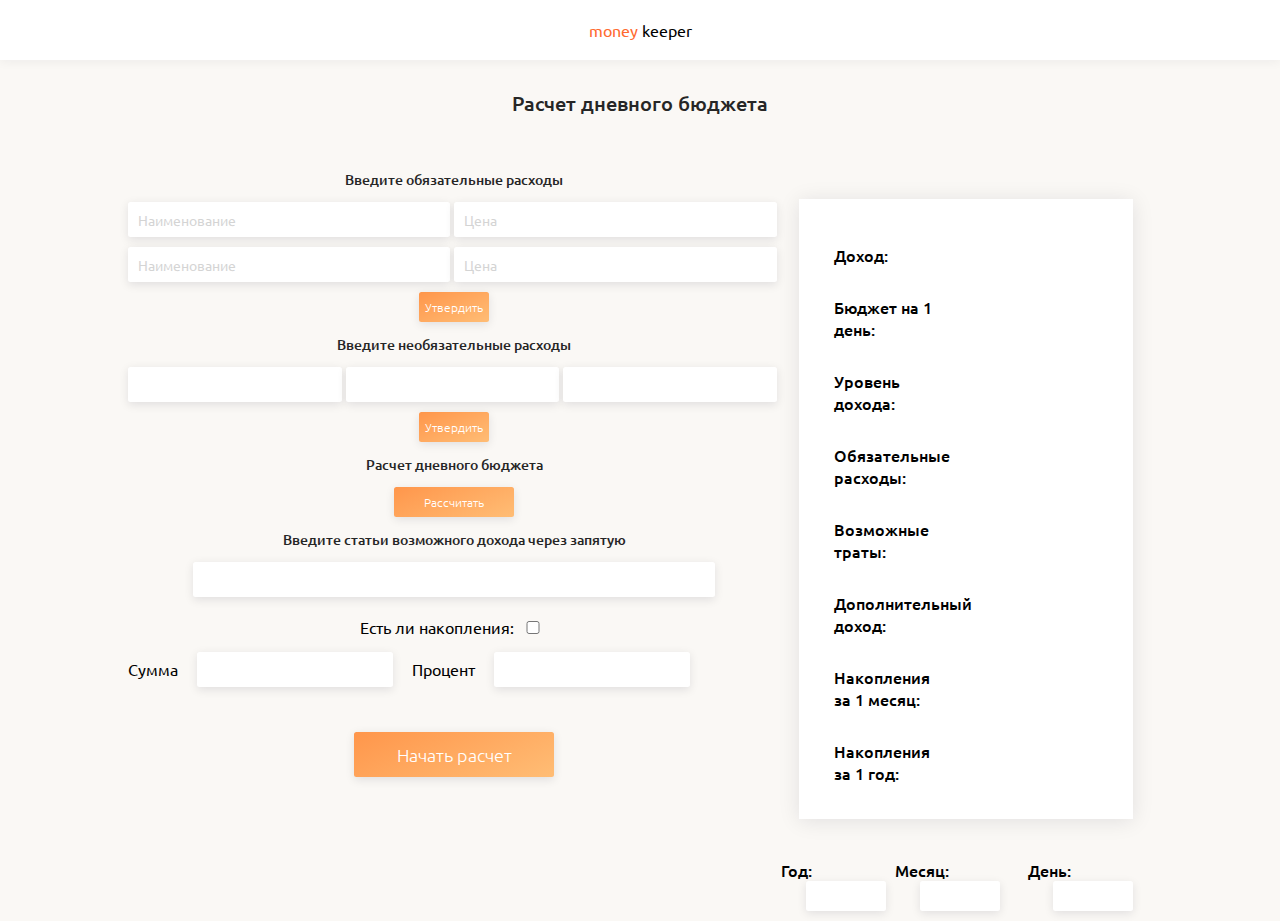
<file: first project/Index.html>
<!DOCTYPE html>
<html lang="en">
<head>
    <meta charset="UTF-8">
    <meta name="viewport" content="width=device-width, initial-scale=1.0">
    <meta http-equiv="X-UA-Compatible" content="ie=edge">
    <title>Document</title>
    <link href="https://fonts.googleapis.com/css?family=Ubuntu:300,400,500,700&amp;subset=cyrillic" rel="stylesheet">
    <link rel="stylesheet" href="css/style.css">
</head>
<body>
<div class="app">
    <div class="logo">
        <span>money</span>
        keeper
    </div>
    <div class="title">
        Расчет дневного бюджета
    </div>
    <div class="main">
        <div class="data">
            <div class="choose-expenses">Введите обязательные расходы</div>
            <input class="expenses-item" type="text" id="expenses_1" placeholder="Наименование">
			<input class="expenses-item" type="text" id="expenses_2" placeholder="Цена">
			<input class="expenses-item" type="text" id="expenses_3" placeholder="Наименование">
			<input class="expenses-item" type="text" id="expenses_4" placeholder="Цена">
            <button class="expenses-item-btn">Утвердить</button>
            
            <div class="optionalexpenses">Введите необязательные расходы</div>
			<input class="optionalexpenses-item" type="text" id="optionalexpenses_1">
			<input class="optionalexpenses-item" type="text" id="optionalexpenses_2">
			<input class="optionalexpenses-item" type="text" id="optionalexpenses_3">
            <button class="optionalexpenses-btn">Утвердить</button>
            
            <div class="count-budget">Расчет дневного бюджета</div>
            <button class="count-budget-btn">Рассчитать</button>
            
            <div class="choose-income-label">Введите статьи возможного дохода через запятую</div>
            <input class="choose-income" type="text" id="income">
            
            <div class="checksavings">Есть ли накопления: 
                <input id="savings" type="checkbox" />
            </div>
            <label for="sum">Сумма</label>
			<input class="choose-sum" id="sum" type="text">
			<label for="percent">Процент</label>
            <input class="choose-percent" id="percent" type="text">
            
            <div class="open">
                <button class="start" id="start">Начать расчет</button>
            </div>
        </div>
        <div class="result">
            <div class="result-table">
                <div class="budget">Доход: </div>
                <div class="budget-value"></div>
    
                <div class="daybudget">Бюджет на 1 день: </div>
                <div class="daybudget-value"></div>
    
                <div class="level">Уровень дохода: </div>
                <div class="level-value"></div>
    
                <div class="expenses">Обязательные расходы: </div>
                <div class="expenses-value"></div>
    
                <div class="optionalexpenses">Возможные траты: </div>
                <div class="optionalexpenses-value"></div>
    
                <div class="income">Дополнительный доход: </div>
                <div class="income-value"></div>
    
                <div class="monthsavings">Накопления за 1 месяц:</div>
                <div class="monthsavings-value"></div>
    
                <div class="yearsavings">Накопления за 1 год:</div>
                <div class="yearsavings-value"></div>
            </div>
            <div class="time-data">
                <div class="year">
                    Год:
                    <input class="year-value" type="text" readonly>
                </div>
                <div class="month">
                    Месяц:
                    <input class="month-value" type="text" readonly>
                </div>
                <div class="day">
                    День:
                    <input class="day-value" type="text" readonly>
                </div>
            </div>
        </div>
    </div>
</div>
    <script src="js/main.js"></script>
</body>
</html>
</file>
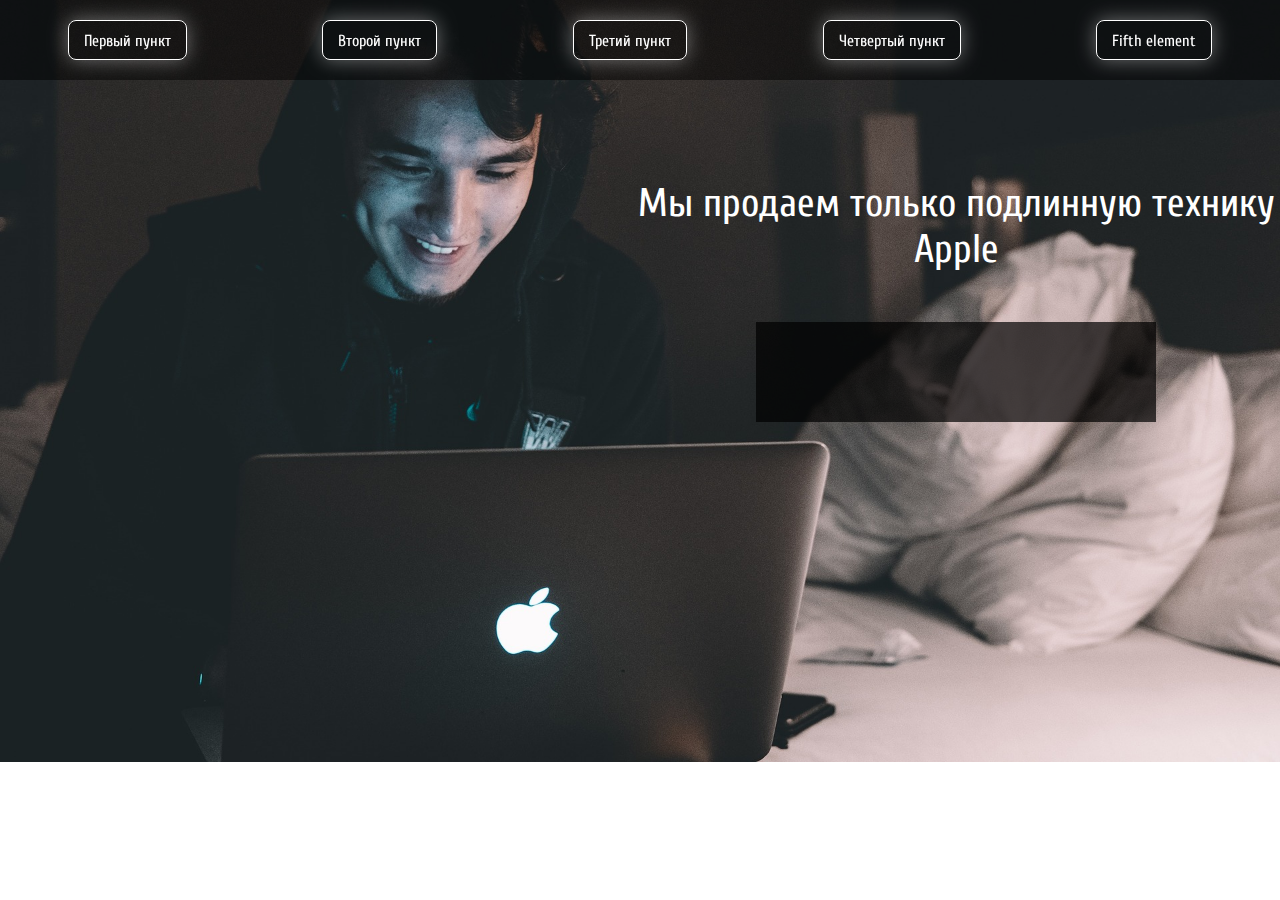
<file: Для ДЗ №5/index.html>
<!DOCTYPE html>
<html lang="ru">
  <head>
    <meta charset="utf-8">
    <meta http-equiv="X-UA-Compatible" content="IE=edge">
   	<title>Apple</title>
    <link href="https://fonts.googleapis.com/css?family=Cuprum:400,700&amp;subset=cyrillic" rel="stylesheet">
   	<link rel="stylesheet" href="css/style.css">
  </head>
  <body>
	 <header>
     <nav>
       <ul class="menu">
         <li class="menu-item">Первый пункт</li>
         <li class="menu-item">Третий пункт</li>
         <li class="menu-item">Второй пункт</li>
         <li class="menu-item">Четвертый пункт</li>
       </ul>
     </nav>
   </header>
    <div class="column"></div>
    <div class="column">
      <div class="title" id="title"> 
        Мы продаем только технику Apple
      </div>
      <div class="adv">
        Это назойливая реклама, которую нужно удалить
      </div>
      <div class="prompt" id="prompt">
      </div>
    </div>

	<script src="js/script.js"></script>

  </body>
</html>
</file>
<file: first project/css/style.css>
*{box-sizing:border-box;margin:0;padding:0;font-family:Ubuntu;outline:0}a{text-decoration:none}a:visited{text-decoration:none}a:hover{text-decoration:none}a:focus{text-decoration:none}a:active{text-decoration:none}.app{background-color:#faf8f5;min-height:800px}.logo{width:100%;height:60px;line-height:60px;background-color:#fff;box-shadow:0 1.5px 10px 0 rgba(1,0,42,.05);text-align:center}.logo span{color:#ff6a30}.title{width:100%;margin-top:30px;font-weight:500;font-size:20px;color:#262626;text-align:center}.main{display:flex;margin:0 10%;padding-top:40px}.data .choose-expenses,.data .choose-income-label,.data .count-budget,.data .optionalexpenses{margin:13px 0;font-weight:500;font-size:14px;color:#262626;text-align:center}.data .choose-income,.data .choose-percent,.data .choose-sum,.data .expenses-item,.data .optionalexpenses-item{height:35px;width:calc((100%/2) - 4px);border-radius:2.5px;background-color:#fff;box-shadow:0 2.5px 10px 0 rgba(1,0,42,.1);border:none;padding-left:10px;margin-bottom:10px;font-size:14px;color:#a7a7a7}.data .choose-income::-webkit-input-placeholder,.data .choose-percent::-webkit-input-placeholder,.data .choose-sum::-webkit-input-placeholder,.data .expenses-item::-webkit-input-placeholder,.data .optionalexpenses-item::-webkit-input-placeholder{opacity:.3}.data .choose-income:-ms-input-placeholder,.data .choose-percent:-ms-input-placeholder,.data .choose-sum:-ms-input-placeholder,.data .expenses-item:-ms-input-placeholder,.data .optionalexpenses-item:-ms-input-placeholder{opacity:.3}.data .choose-income::-ms-input-placeholder,.data .choose-percent::-ms-input-placeholder,.data .choose-sum::-ms-input-placeholder,.data .expenses-item::-ms-input-placeholder,.data .optionalexpenses-item::-ms-input-placeholder{opacity:.3}.data .choose-income::placeholder,.data .choose-percent::placeholder,.data .choose-sum::placeholder,.data .expenses-item::placeholder,.data .optionalexpenses-item::placeholder{opacity:.3}.data .count-budget-btn,.data .expenses-item-btn,.data .optionalexpenses-btn{width:70px;height:30px;display:block;margin:0 auto;border:none;border-radius:2.5px;background-image:linear-gradient(336deg,#ffbd75,#ff964b),linear-gradient(#fff,#fff);box-shadow:0 2.5px 10px 0 rgba(1,0,42,.1);color:#fff;font-weight:100;font-size:12px;cursor:pointer}.data .optionalexpenses-item{width:calc((100%/3) - 4px)}.data .count-budget-btn{width:120px}.data .choose-income{display:block;width:80%;margin:0 auto}.data .checksavings{margin:0 auto;margin-top:20px;text-align:center}.data .checksavings input{width:30px}.data .choose-percent,.data .choose-sum{width:30%;margin:15px}.data .start{width:70px;height:30px;display:block;margin:0 auto;border:none;border-radius:2.5px;background-image:linear-gradient(336deg,#ffbd75,#ff964b),linear-gradient(#fff,#fff);box-shadow:0 2.5px 10px 0 rgba(1,0,42,.1);color:#fff;font-weight:100;font-size:12px;cursor:pointer;width:200px;height:45px;margin-top:30px;font-size:18px;font-weight:100}.result{width:50%}.result-table{display:flex;flex-wrap:wrap;justify-content:space-between;width:90%;min-height:400px;margin:0 auto;margin-top:42px;padding:25px;background-color:#fff;box-shadow:0 1.5px 20px 0 rgba(1,0,42,.1)}.result-table .budget,.result-table .budget-value,.result-table .daybudget,.result-table .daybudget-value,.result-table .expenses,.result-table .expenses-value,.result-table .income,.result-table .income-value,.result-table .level,.result-table .level-value,.result-table .monthsavings,.result-table .monthsavings-value,.result-table .optionalexpenses,.result-table .optionalexpenses-value,.result-table .yearsavings,.result-table .yearsavings-value{width:48%;margin-top:10px;min-height:40px;padding:10px;font-weight:500}.result-table .budget-value,.result-table .daybudget-value,.result-table .expenses-value,.result-table .income-value,.result-table .level-value,.result-table .monthsavings-value,.result-table .optionalexpenses-value,.result-table .yearsavings-value{color:#61a654;word-break:break-word}.result .time-data{width:100%;margin:0 auto;display:flex;justify-content:space-around;margin-top:40px;font-weight:bold}.result .time-data .day,.result .time-data .month,.result .time-data .year{font-size:16px;font-weight:500}.result .time-data .day-value,.result .time-data .month-value,.result .time-data .year-value{height:35px;width:calc((100%/2) - 4px);border-radius:2.5px;background-color:#fff;box-shadow:0 2.5px 10px 0 rgba(1,0,42,.1);border:none;padding-left:10px;margin-bottom:10px;font-size:14px;color:#a7a7a7;width:80px;height:30px;margin-left:25px}
</file>
<file: Для ДЗ №5/css/style.css>
* {
    margin: 0;
    padding: 0;
    box-sizing: border-box;
}
body {
    height: 670px;
    background: url(../img/apple.jpg) center no-repeat;
    -webkit-background-size: cover;
    background-size: cover;
    padding-top: 180px;
    font-family: "Cuprum"
}
header {
    position: fixed;
    top:0;
    width: 100%;
    height: 80px;
    background-color: rgba(0,0,0, .5);
    padding-top: 20px;
}
.menu {
    list-style-type: none;
    display: flex;
    justify-content: space-around;
    align-items: flex-end;
}
.menu-item {
    color: #fff;
    height: 40px;
    line-height: 40px;
    padding-right: 15px;
    padding-left: 15px;
    border: 1px solid #fff;
    border-radius: 8px;
    cursor: pointer;
    box-shadow: 0px 0px 20px  rgba(256,256,256,.4);
}
.column {
    display: inline-block;
    vertical-align: top;
    width: 50%;
    margin-left: -4px;
    min-height: 500px; 
}
.title {
    margin: 0 auto;
    text-align: center;
    font-size: 40px;
    color: #fff;
}
.adv {
    margin: 0 auto;
    height: 100px;
    margin-top: 50px;
    padding-top: 30px;
    width: 300px;
    background-color: #fff;
    text-align: center;
    border: 1px solid black;
}
.prompt {
    margin: 0 auto;
    height: 200px;
    margin-top: 50px;
    padding: 20px;
    width: 400px;
    background-color: rgba(0,0,0, .7);
    text-align: center;
    vertical-align: middle;
    color: #fff;
}
</file>
